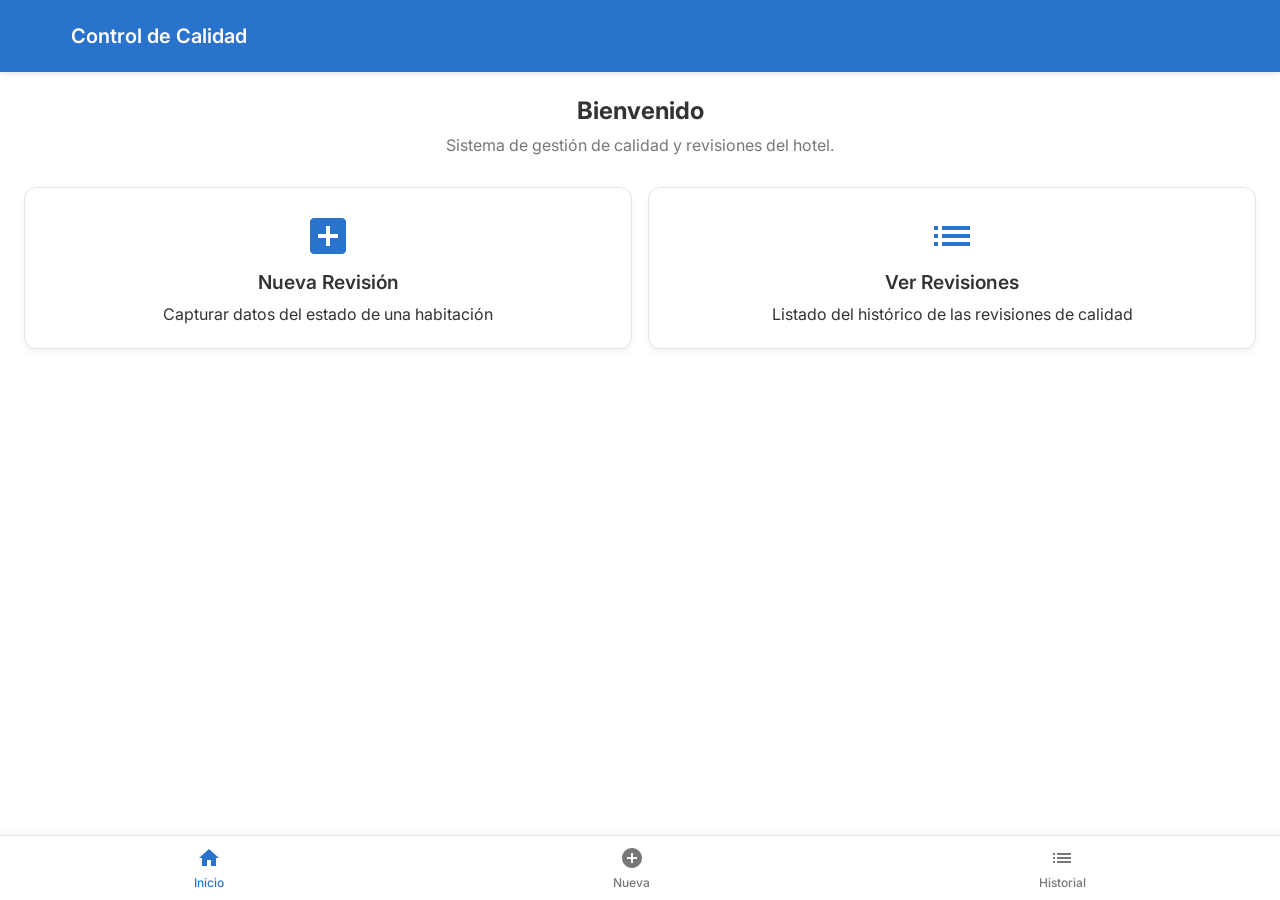
<file: index.html>
<!doctype html>
<html lang="es">
  <head>
    <meta charset="UTF-8" />
    <meta
      name="viewport"
      content="width=device-width, initial-scale=1.0, maximum-scale=1.0, user-scalable=no"
    />
    <title>Control Calidad Hotel</title>

    <link rel="manifest" href="./manifest.json" />
    <meta name="theme-color" content="#2a73cc" />
    <link rel="apple-touch-icon" href="icons/icon-192.png" />

    <link rel="stylesheet" href="./css/app.css" />
  </head>
  <body>
    <header class="app-header">
      <img
        src="icons/logo.png"
        alt="Logo"
        class="logo"
        onerror="
          this.src =
            '[data-uri].[base64]'
        "
      />
      <h1>Control de Calidad</h1>
    </header>

    <div
      id="connection-status"
      class="connection-status"
      style="display: none"
    ></div>

    <main class="container">
      <div style="text-align: center; margin-bottom: 2rem">
        <h2>Bienvenido</h2>
        <p style="color: var(--text-light); margin-top: 10px">
          Sistema de gestión de calidad y revisiones del hotel.
        </p>
      </div>

      <div class="card-grid">
        <a href="nueva-revision.html" class="card">
          <svg xmlns="http://www.w3.org/2000/svg" viewBox="0 0 24 24">
            <path
              d="M19 3H5c-1.11 0-2 .9-2 2v14c0 1.1.89 2 2 2h14c1.1 0 2-.9 2-2V5c0-1.1-.9-2-2-2zm-2 10h-4v4h-2v-4H7v-2h4V7h2v4h4v2z"
            />
          </svg>
          <h3>Nueva Revisión</h3>
          <p>Capturar datos del estado de una habitación</p>
        </a>

        <a href="revisiones.html" class="card">
          <svg xmlns="http://www.w3.org/2000/svg" viewBox="0 0 24 24">
            <path
              d="M3 13h2v-2H3v2zm0 4h2v-2H3v2zm0-8h2V7H3v2zm4 4h14v-2H7v2zm0 4h14v-2H7v2zM7 7v2h14V7H7z"
            />
          </svg>
          <h3>Ver Revisiones</h3>
          <p>Listado del histórico de las revisiones de calidad</p>
        </a>
      </div>
    </main>

    <nav class="bottom-nav">
      <a href="index.html" class="active">
        <svg xmlns="http://www.w3.org/2000/svg" viewBox="0 0 24 24">
          <path d="M10 20v-6h4v6h5v-8h3L12 3 2 12h3v8z" />
        </svg>
        Inicio
      </a>
      <a href="nueva-revision.html">
        <svg xmlns="http://www.w3.org/2000/svg" viewBox="0 0 24 24">
          <path
            d="M12 2C6.48 2 2 6.48 2 12s4.48 10 10 10 10-4.48 10-10S17.52 2 12 2zm5 11h-4v4h-2v-4H7v-2h4V7h2v4h4v2z"
          />
        </svg>
        Nueva
      </a>
      <a href="revisiones.html">
        <svg xmlns="http://www.w3.org/2000/svg" viewBox="0 0 24 24">
          <path
            d="M3 13h2v-2H3v2zm0 4h2v-2H3v2zm0-8h2V7H3v2zm4 4h14v-2H7v2zm0 4h14v-2H7v2zM7 7v2h14V7H7z"
          />
        </svg>
        Historial
      </a>
    </nav>

    <script src="./js/app.js"></script>
  </body>
</html>
</file>
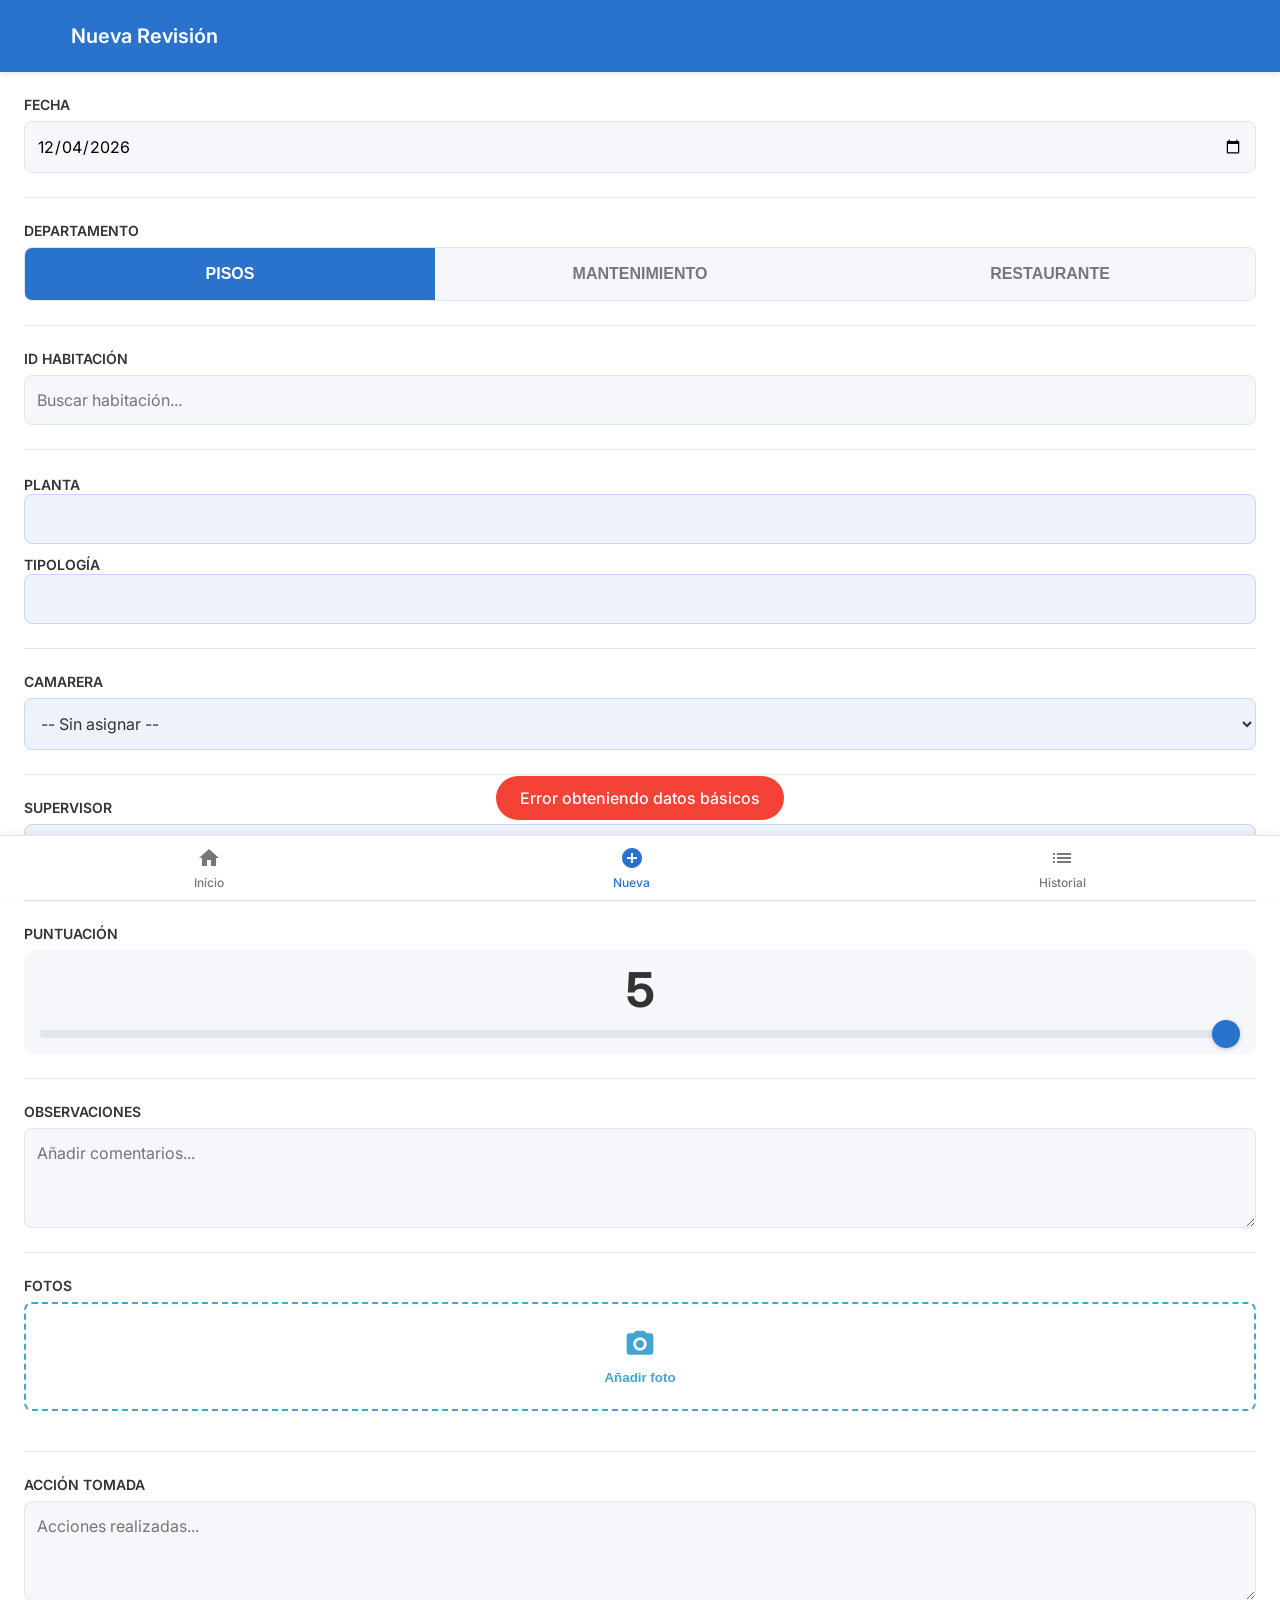
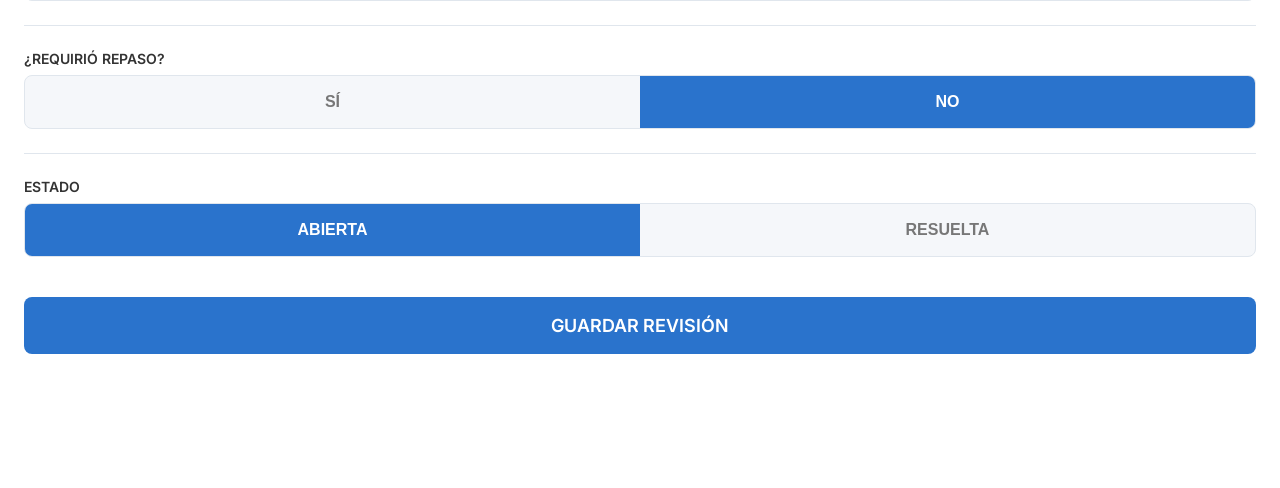
<file: nueva-revision.html>
<!doctype html>
<html lang="es">
  <head>
    <meta charset="UTF-8" />
    <meta
      name="viewport"
      content="width=device-width, initial-scale=1.0, maximum-scale=1.0, user-scalable=no"
    />
    <title>Nueva Revisión - Control Calidad</title>

    <link rel="manifest" href="./manifest.json" />
    <meta name="theme-color" content="#2a73cc" />

    <link rel="stylesheet" href="./css/app.css" />
  </head>
  <body>
    <header class="app-header">
      <img
        src="icons/logo.png"
        alt="Logo"
        class="logo"
        onerror="
          this.src =
            '[data-uri].[base64]'
        "
      />
      <h1>Nueva Revisión</h1>
    </header>

    <div
      id="connection-status"
      class="connection-status"
      style="display: none"
    ></div>

    <!-- Loader spinner overlay -->
    <div class="loader-overlay" id="loader" style="display: none">
      <div class="spinner"></div>
      <p style="margin-top: 15px; font-weight: 600">Cargando...</p>
    </div>

    <div id="toast" class="toast"></div>

    <main class="container">
      <form id="form-nueva-revision">
        <div class="form-group">
          <label for="fecha">FECHA</label>
          <input type="date" id="fecha" class="form-control" required />
        </div>

        <div class="form-group">
          <label>DEPARTAMENTO</label>
          <input type="hidden" id="departamento_val" value="PISOS" />
          <div class="toggle-group" data-target="departamento_val">
            <button type="button" class="toggle-btn active" data-value="PISOS">
              PISOS
            </button>
            <button type="button" class="toggle-btn" data-value="MANTENIMIENTO">
              MANTENIMIENTO
            </button>
            <button type="button" class="toggle-btn" data-value="RESTAURANTE">
              RESTAURANTE
            </button>
          </div>
        </div>

        <div class="form-group">
          <label for="id_habitacion">ID HABITACIÓN</label>
          <input
            type="text"
            id="id_habitacion"
            class="form-control"
            list="habitaciones-list"
            placeholder="Buscar habitación..."
            autocomplete="off"
            required
          />
          <datalist id="habitaciones-list"></datalist>
          <input type="hidden" id="id_habitacion_hidden" />
        </div>

        <div class="form-group" style="display: flex; gap: 10px">
          <div style="flex: 1">
            <label for="planta">PLANTA</label>
            <input type="text" id="planta" class="form-control" readonly />
          </div>
          <div style="flex: 1">
            <label for="tipologia">TIPOLOGÍA</label>
            <input type="text" id="tipologia" class="form-control" readonly />
          </div>
        </div>

        <div class="form-group">
          <label for="id_personal_trabajo">CAMARERA</label>
          <select id="id_personal_trabajo" class="form-control">
            <option value="">-- Sin asignar --</option>
          </select>
        </div>

        <div class="form-group">
          <label for="id_supervisor">SUPERVISOR</label>
          <select id="id_supervisor" class="form-control">
            <option value="">-- Sin asignar --</option>
          </select>
        </div>

        <div class="form-group">
          <label>PUNTUACIÓN</label>
          <div class="slider-container">
            <div id="score-display" class="score-display">5</div>
            <input
              type="range"
              id="puntuacion"
              min="1"
              max="5"
              value="5"
              step="1"
            />
          </div>
        </div>

        <div class="form-group">
          <label for="observaciones">OBSERVACIONES</label>
          <textarea
            id="observaciones"
            class="form-control"
            placeholder="Añadir comentarios..."
          ></textarea>
        </div>

        <div class="form-group">
          <label>FOTOS</label>
          <div class="photo-uploader">
            <input
              type="file"
              id="camera-input"
              accept="image/*"
              capture="environment"
              style="display: none"
              multiple
            />
            <button
              type="button"
              class="btn-camera"
              onclick="document.getElementById('camera-input').click()"
            >
              <svg xmlns="http://www.w3.org/2000/svg" viewBox="0 0 24 24">
                <path
                  d="M4 4h3l2-2h6l2 2h3c1.1 0 2 .9 2 2v12c0 1.1-.9 2-2 2H4c-1.1 0-2-.9-2-2V6c0-1.1.9-2 2-2zm8 3c-2.76 0-5 2.24-5 5s2.24 5 5 5 5-2.24 5-5-2.24-5-5-5zm0 8c-1.65 0-3-1.35-3-3s1.35-3 3-3 3 1.35 3 3-1.35 3-3 3z"
                />
              </svg>
              Añadir foto
            </button>
            <div id="photos-grid-container" class="photos-grid"></div>
          </div>
        </div>

        <div class="form-group">
          <label for="accion_tomada">ACCIÓN TOMADA</label>
          <textarea
            id="accion_tomada"
            class="form-control"
            placeholder="Acciones realizadas..."
          ></textarea>
        </div>

        <div class="form-group">
          <label>¿REQUIRIÓ REPASO?</label>
          <input type="hidden" id="requirio_repaso_val" value="NO" />
          <div class="toggle-group" data-target="requirio_repaso_val">
            <button type="button" class="toggle-btn" data-value="SI">SÍ</button>
            <button type="button" class="toggle-btn active" data-value="NO">
              NO
            </button>
          </div>
        </div>

        <div class="form-group">
          <label>ESTADO</label>
          <input type="hidden" id="estado_val" value="ABIERTA" />
          <div class="toggle-group" data-target="estado_val">
            <button
              type="button"
              class="toggle-btn active"
              data-value="ABIERTA"
            >
              ABIERTA
            </button>
            <button type="button" class="toggle-btn" data-value="RESUELTA">
              RESUELTA
            </button>
          </div>
        </div>

        <button
          type="button"
          id="btn-guardar"
          class="btn btn-primary"
          style="margin-top: 1rem; font-size: 18px; padding: 18px; width: 100%"
        >
          GUARDAR REVISIÓN
        </button>
        <br /><br /><br />
      </form>
    </main>

    <nav class="bottom-nav">
      <a href="index.html">
        <svg xmlns="http://www.w3.org/2000/svg" viewBox="0 0 24 24">
          <path d="M10 20v-6h4v6h5v-8h3L12 3 2 12h3v8z" />
        </svg>
        Inicio
      </a>
      <a href="nueva-revision.html" class="active">
        <svg xmlns="http://www.w3.org/2000/svg" viewBox="0 0 24 24">
          <path
            d="M12 2C6.48 2 2 6.48 2 12s4.48 10 10 10 10-4.48 10-10S17.52 2 12 2zm5 11h-4v4h-2v-4H7v-2h4V7h2v4h4v2z"
          />
        </svg>
        Nueva
      </a>
      <a href="revisiones.html">
        <svg xmlns="http://www.w3.org/2000/svg" viewBox="0 0 24 24">
          <path
            d="M3 13h2v-2H3v2zm0 4h2v-2H3v2zm0-8h2V7H3v2zm4 4h14v-2H7v2zm0 4h14v-2H7v2zM7 7v2h14V7H7z"
          />
        </svg>
        Historial
      </a>
    </nav>

    <script src="./js/sheets.js"></script>
    <script src="./js/camera.js"></script>
    <script src="./js/app.js"></script>
  </body>
</html>
</file>
<file: css/app.css>
/* Importar fuente Inter */
@import url("https://fonts.googleapis.com/css2?family=Inter:wght@400;500;600;700&display=swap");

:root {
  --primary-color: #2a73cc;
  --secondary-color: #44a5d0;
  --accent-color: #f79d84;
  --bg-color: #ffffff;
  --bg-input: #f5f7fa;
  --text-dark: #333333;
  --text-light: #777777;
  --border-color: #e0e6ed;
  --success-color: #4caf50;
  --warning-color: #ff9800;
  --danger-color: #f44336;
}

* {
  box-sizing: border-box;
  margin: 0;
  padding: 0;
}

body {
  font-family: "Inter", sans-serif;
  background-color: var(--bg-color);
  color: var(--text-dark);
  -webkit-font-smoothing: antialiased;
  padding-bottom: 70px; /* Espacio para el nav inferior */
  min-height: 100vh;
  display: flex;
  flex-direction: column;
}

/* Header Global */
header.app-header {
  background-color: var(--primary-color);
  color: white;
  padding: 1rem;
  display: flex;
  align-items: center;
  gap: 15px;
  position: sticky;
  top: 0;
  z-index: 10;
  box-shadow: 0 2px 5px rgba(0, 0, 0, 0.1);
}

header.app-header img.logo {
  height: 40px;
  width: auto;
}

header.app-header h1 {
  font-size: 1.25rem;
  font-weight: 600;
  flex-grow: 1;
}

/* Estado de conexión */
.connection-status {
  position: fixed;
  top: 60px;
  width: 100%;
  text-align: center;
  padding: 5px;
  font-size: 0.85rem;
  font-weight: 500;
  z-index: 9;
  transition: all 0.3s ease;
}

.status-offline {
  background-color: var(--danger-color);
  color: white;
}

.status-online {
  background-color: var(--success-color);
  color: white;
  display: none; /* Oculto por defecto cuando está online */
}

/* Navegación Inferior */
nav.bottom-nav {
  position: fixed;
  bottom: 0;
  width: 100%;
  background-color: white;
  border-top: 1px solid var(--border-color);
  display: flex;
  justify-content: space-around;
  padding: 10px 0;
  z-index: 10;
  box-shadow: 0 -2px 10px rgba(0, 0, 0, 0.05);
}

nav.bottom-nav a {
  text-decoration: none;
  color: var(--text-light);
  display: flex;
  flex-direction: column;
  align-items: center;
  font-size: 0.75rem;
  font-weight: 500;
  gap: 5px;
  flex-grow: 1;
}

nav.bottom-nav a.active {
  color: var(--primary-color);
}

nav.bottom-nav a i,
nav.bottom-nav a svg {
  width: 24px;
  height: 24px;
  fill: currentColor;
}

/* Contenedor Principal */
main.container {
  padding: 1.5rem;
  flex-grow: 1;
}

/* Tarjetas (index y revisiones) */
.card-grid {
  display: grid;
  grid-template-columns: 1fr;
  gap: 1rem;
  margin-top: 2rem;
}

@media (min-width: 600px) {
  .card-grid {
    grid-template-columns: 1fr 1fr;
  }
}

.card {
  background-color: white;
  border: 1px solid var(--border-color);
  border-radius: 12px;
  padding: 1.5rem;
  text-align: center;
  text-decoration: none;
  color: var(--text-dark);
  box-shadow: 0 4px 6px rgba(0, 0, 0, 0.05);
  transition:
    transform 0.2s,
    box-shadow 0.2s;
  display: flex;
  flex-direction: column;
  align-items: center;
  gap: 10px;
}

.card:active,
.card:hover {
  transform: translateY(-2px);
  box-shadow: 0 6px 12px rgba(0, 0, 0, 0.1);
  border-color: var(--secondary-color);
}

.card svg {
  width: 48px;
  height: 48px;
  fill: var(--primary-color);
}

.card h3 {
  font-size: 1.2rem;
  font-weight: 600;
}

/* Formularios */
.form-group {
  margin-bottom: 1.5rem;
  display: flex;
  flex-direction: column;
  gap: 0.5rem;
}

.form-group label {
  font-size: 14px;
  font-weight: 600;
  color: var(--text-dark);
}

.form-control {
  width: 100%;
  padding: 14px 12px;
  border: 1px solid var(--border-color);
  border-radius: 8px;
  font-family: inherit;
  font-size: 16px;
  background-color: var(--bg-input);
  transition: border-color 0.2s;
}

.form-control:focus {
  outline: none;
  border-color: var(--secondary-color);
  background-color: white;
}

.form-control:read-only {
  background-color: #edf2fb;
  color: var(--text-dark);
  border-color: #c8d8f0;
  cursor: default;
}

textarea.form-control {
  min-height: 100px;
  resize: vertical;
}

#form-nueva-revision .form-group + .form-group {
  border-top: 1px solid var(--border-color);
  padding-top: 1.5rem;
}

/* Toggles / Segmented Controls */
.toggle-group {
  display: flex;
  background-color: var(--bg-input);
  border-radius: 8px;
  overflow: hidden;
  border: 1px solid var(--border-color);
}

.toggle-btn {
  flex: 1;
  text-align: center;
  padding: 0.8rem;
  min-height: 52px;
  font-weight: 600;
  font-size: 1rem;
  cursor: pointer;
  background-color: transparent;
  border: none;
  color: var(--text-light);
  transition: all 0.2s;
}

.toggle-btn.active {
  background-color: var(--primary-color);
  color: white;
}

/* Slider Puntuación */
.slider-container {
  display: flex;
  flex-direction: column;
  align-items: center;
  gap: 1rem;
  padding: 1rem;
  background-color: var(--bg-input);
  border-radius: 12px;
}

.score-display {
  font-size: 3rem;
  font-weight: 700;
  line-height: 1;
  transition: color 0.3s;
}

input[type="range"] {
  width: 100%;
  -webkit-appearance: none;
  appearance: none;
  height: 8px;
  border-radius: 4px;
  background: var(--border-color);
  accent-color: var(--primary-color);
  cursor: pointer;
}

input[type="range"]::-webkit-slider-thumb {
  -webkit-appearance: none;
  width: 28px;
  height: 28px;
  border-radius: 50%;
  background: var(--primary-color);
  cursor: pointer;
  box-shadow: 0 1px 4px rgba(0, 0, 0, 0.2);
}

input[type="range"]::-moz-range-thumb {
  width: 28px;
  height: 28px;
  border-radius: 50%;
  background: var(--primary-color);
  cursor: pointer;
  border: none;
  box-shadow: 0 1px 4px rgba(0, 0, 0, 0.2);
}

/* Botones genéricos */
.btn {
  display: inline-block;
  font-family: inherit;
  font-weight: 600;
  text-align: center;
  padding: 1rem 1.5rem;
  border: none;
  border-radius: 8px;
  cursor: pointer;
  font-size: 1rem;
  transition: all 0.2s;
  text-decoration: none;
  width: 100%;
}

.btn-primary {
  background-color: var(--primary-color);
  color: white;
}

.btn-primary:active {
  background-color: #1e549b;
}

.btn-primary:disabled {
  background-color: #a0c0e8;
  cursor: not-allowed;
}

.btn-secondary {
  background-color: var(--bg-input);
  color: var(--text-dark);
  border: 1px solid var(--border-color);
}

.btn-danger {
  background-color: var(--danger-color);
  color: white;
}

.btn-danger:active {
  background-color: #c9302c;
}

/* Cámara y Fotos */
.photo-uploader {
  display: flex;
  flex-direction: column;
  gap: 1rem;
}

.btn-camera {
  background-color: white;
  border: 2px dashed var(--secondary-color);
  color: var(--secondary-color);
  padding: 1.5rem;
  border-radius: 8px;
  display: flex;
  flex-direction: column;
  align-items: center;
  gap: 10px;
  font-weight: 600;
}

.btn-camera svg {
  fill: currentColor;
  width: 32px;
  height: 32px;
}

.photos-grid {
  display: grid;
  grid-template-columns: repeat(auto-fill, minmax(100px, 1fr));
  gap: 10px;
}

.photo-item {
  position: relative;
  aspect-ratio: 1;
  border-radius: 8px;
  overflow: hidden;
  border: 1px solid var(--border-color);
}

.photo-item img {
  width: 100%;
  height: 100%;
  object-fit: cover;
}

.btn-remove-photo {
  position: absolute;
  top: 5px;
  right: 5px;
  background-color: rgba(244, 67, 54, 0.9);
  color: white;
  border: none;
  width: 24px;
  height: 24px;
  border-radius: 50%;
  display: flex;
  align-items: center;
  justify-content: center;
  cursor: pointer;
  font-size: 12px;
}

/* Spinner & Toasts */
.loader-overlay {
  position: fixed;
  top: 0;
  left: 0;
  width: 100%;
  height: 100%;
  background-color: rgba(255, 255, 255, 0.8);
  display: flex;
  flex-direction: column;
  align-items: center;
  justify-content: center;
  z-index: 1000;
}

.spinner {
  width: 50px;
  height: 50px;
  border: 5px solid var(--bg-input);
  border-top-color: var(--primary-color);
  border-radius: 50%;
  animation: spin 1s linear infinite;
}

@keyframes spin {
  to {
    transform: rotate(360deg);
  }
}

.toast {
  position: fixed;
  bottom: 80px;
  left: 50%;
  transform: translateX(-50%) translateY(100px);
  padding: 12px 24px;
  border-radius: 30px;
  color: white;
  font-weight: 500;
  z-index: 1001;
  transition: transform 0.3s;
  opacity: 0;
}

.toast.show {
  transform: translateX(-50%) translateY(0);
  opacity: 1;
}

.toast-success {
  background-color: var(--success-color);
}
.toast-error {
  background-color: var(--danger-color);
}

/* Listado Revisiones */
.filters {
  display: flex;
  gap: 10px;
  margin-bottom: 1.5rem;
  overflow-x: auto;
  padding-bottom: 5px;
}

.filters .form-control {
  min-width: 130px;
}

.review-list {
  display: flex;
  flex-direction: column;
  gap: 1rem;
}

.review-item {
  background: white;
  border: 1px solid var(--border-color);
  border-radius: 8px;
  padding: 1rem;
  display: flex;
  justify-content: space-between;
  align-items: center;
  box-shadow: 0 2px 4px rgba(0, 0, 0, 0.02);
}

.review-info h4 {
  margin-bottom: 4px;
  color: var(--text-dark);
}

.review-info p {
  font-size: 0.85rem;
  color: var(--text-light);
}

.review-score-badge {
  display: flex;
  flex-direction: column;
  align-items: flex-end;
  gap: 8px;
}

.score-circle {
  width: 40px;
  height: 40px;
  border-radius: 50%;
  display: flex;
  align-items: center;
  justify-content: center;
  color: white;
  font-weight: 700;
  font-size: 1.1rem;
}

.badge {
  padding: 4px 8px;
  border-radius: 4px;
  font-size: 0.75rem;
  font-weight: 600;
  color: white;
}

.badge-abierta {
  background-color: var(--warning-color);
}
.badge-resuelta {
  background-color: var(--success-color);
}
.badge-incidencia {
  background-color: var(--warning-color);
}
.score-red {
  background-color: var(--danger-color);
}
.score-orange {
  background-color: var(--warning-color);
}
.score-green {
  background-color: var(--success-color);
}

/* Modales Detalle & Visor Fotos */
.modal-overlay {
  position: fixed;
  top: 0; left: 0; width: 100%; height: 100%;
  background-color: rgba(0,0,0,0.6);
  display: flex;
  justify-content: center;
  align-items: center;
  z-index: 2000;
  padding: 1rem;
}

.modal-content {
  background-color: white;
  width: 100%;
  max-width: 600px;
  max-height: 90vh;
  border-radius: 12px;
  display: flex;
  flex-direction: column;
  overflow: hidden;
  box-shadow: 0 10px 25px rgba(0,0,0,0.15);
}

.modal-header {
  padding: 1rem 1.5rem;
  border-bottom: 1px solid var(--border-color);
  display: flex;
  justify-content: space-between;
  align-items: center;
  background-color: var(--primary-color);
  color: white;
}

.btn-close {
  background: transparent;
  border: none;
  font-size: 1.25rem;
  color: white;
  cursor: pointer;
  font-weight: bold;
}

.modal-body {
  padding: 1.5rem;
  overflow-y: auto;
  flex-grow: 1;
  display: flex;
  flex-direction: column;
  gap: 1.5rem;
}

.modal-footer {
  padding: 1rem 1.5rem;
  border-top: 1px solid var(--border-color);
  background-color: #fafafa;
  display: flex;
  gap: 10px;
  flex-wrap: wrap;
}

/* Info Grids Modal */
.detail-grid {
  display: grid;
  grid-template-columns: 1fr 1fr;
  gap: 1rem;
}

.detail-item {
  display: flex;
  flex-direction: column;
}

.detail-label {
  font-size: 0.75rem;
  font-weight: 700;
  color: var(--text-light);
  margin-bottom: 3px;
}

.detail-value {
  font-size: 0.95rem;
  color: var(--text-dark);
  font-weight: 500;
}

.detail-full {
  grid-column: 1 / -1;
}

.detail-score {
  font-size: 2.5rem;
  font-weight: 700;
  line-height: 1;
}

.detail-photos {
  display: flex;
  gap: 10px;
  overflow-x: auto;
  padding-bottom: 10px;
}

.detail-photos img {
  width: 80px;
  height: 80px;
  object-fit: cover;
  border-radius: 8px;
  cursor: pointer;
  border: 1px solid var(--border-color);
}

.photo-viewer-content {
  position: relative;
  width: 100%;
  height: 100%;
  display: flex;
  justify-content: center;
  align-items: center;
  padding: 10px;
}

.photo-viewer-content img {
  max-width: 100%;
  max-height: 100%;
  object-fit: contain;
}

.photo-btn {
  position: absolute;
  top: 15px;
  right: 15px;
  background-color: rgba(0,0,0,0.5);
  width: 40px; height: 40px;
  border-radius: 50%;
  display: flex; justify-content: center; align-items: center;
}
</file>
